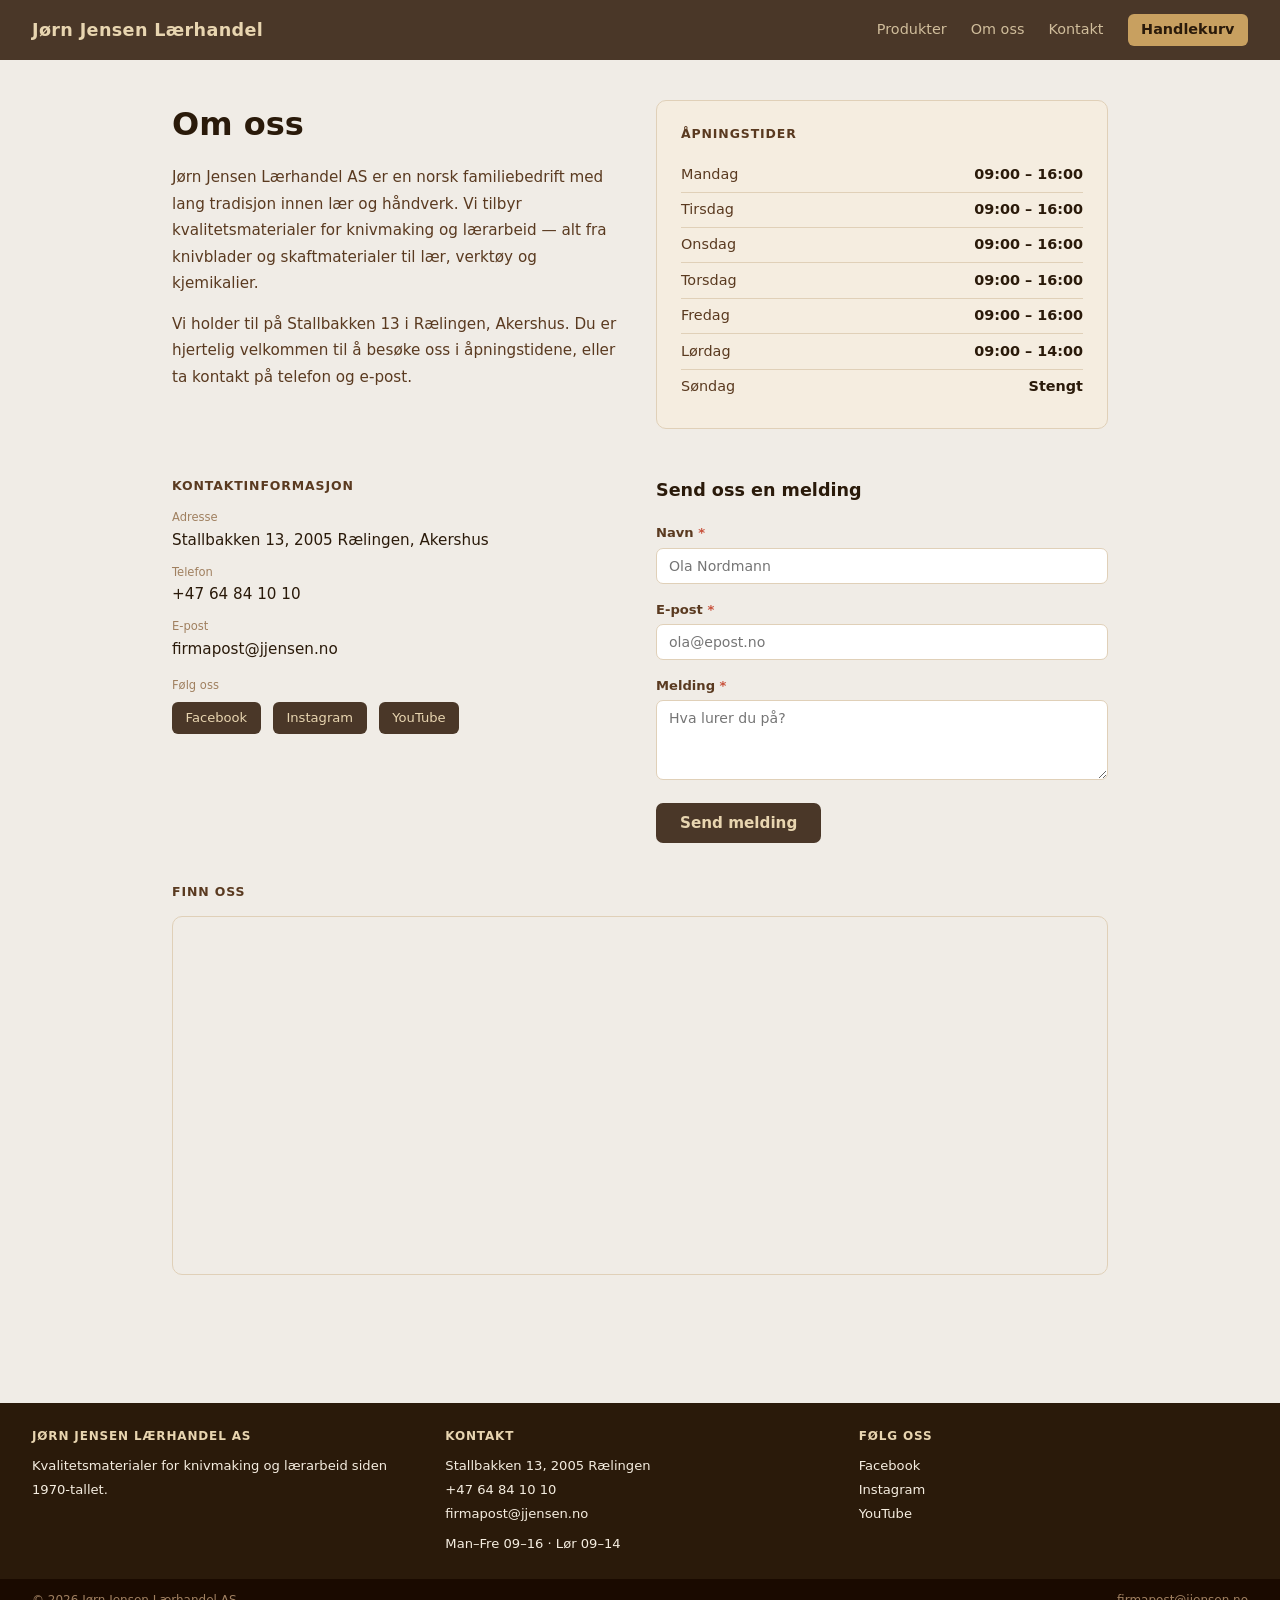
<file: about.html>
<!DOCTYPE html>
<html lang="no">
<head>
  <meta charset="UTF-8">
  <meta name="viewport" content="width=device-width, initial-scale=1.0">
  <title>Om oss — Jørn Jensen Lærhandel</title>
  <link rel="stylesheet" href="css/style.css">
  <style>
    .about-layout {
      max-width: 1000px;
      margin: 0 auto;
      padding: 2.5rem 2rem;
    }
    .about-grid {
      display: grid;
      grid-template-columns: 1fr 1fr;
      gap: 2rem;
      margin-bottom: 3rem;
    }
    .about-text h1 { font-size: 2rem; font-weight: 800; color: var(--text-dark); margin-bottom: 1rem; }
    .about-text p { font-size: 0.95rem; color: var(--text-mid); line-height: 1.75; margin-bottom: 0.85rem; }

    .hours-box {
      background: var(--cream-mid);
      border: 1px solid var(--border);
      border-radius: 10px;
      padding: 1.5rem;
    }
    .hours-box h3 { font-size: 0.78rem; font-weight: 700; text-transform: uppercase; letter-spacing: 0.07em; color: var(--text-mid); margin-bottom: 0.85rem; }
    .hours-row { display: flex; justify-content: space-between; font-size: 0.9rem; padding: 0.4rem 0; border-bottom: 1px solid var(--border); }
    .hours-row:last-child { border-bottom: none; }
    .hours-row .day { color: var(--text-mid); }
    .hours-row .time { font-weight: 600; color: var(--text-dark); }

    .contact-grid {
      display: grid;
      grid-template-columns: 1fr 1fr;
      gap: 2rem;
      margin-bottom: 2.5rem;
    }
    .contact-info h3 { font-size: 0.78rem; font-weight: 700; text-transform: uppercase; letter-spacing: 0.07em; color: var(--text-mid); margin-bottom: 0.85rem; }
    .contact-item { display: flex; flex-direction: column; margin-bottom: 0.75rem; }
    .contact-item .label { font-size: 0.72rem; color: var(--text-muted); margin-bottom: 0.15rem; }
    .contact-item a, .contact-item span { font-size: 0.95rem; color: var(--text-dark); font-weight: 500; }
    .contact-item a:hover { color: var(--brown-dark); }

    .social-links { display: flex; gap: 0.75rem; margin-top: 0.5rem; }
    .social-link {
      background: var(--brown-dark);
      color: var(--cream-dark);
      padding: 0.4rem 0.85rem;
      border-radius: 6px;
      font-size: 0.82rem;
      transition: background 0.15s;
    }
    .social-link:hover { background: #5a4738; }

    .map-section { margin-bottom: 2.5rem; }
    .map-section h3 { font-size: 0.78rem; font-weight: 700; text-transform: uppercase; letter-spacing: 0.07em; color: var(--text-mid); margin-bottom: 0.85rem; }
    .map-embed { border-radius: 10px; overflow: hidden; border: 1px solid var(--border); }

    .contact-form-section { max-width: 560px; }
    .contact-form-section h3 { font-size: 1.1rem; font-weight: 700; color: var(--text-dark); margin-bottom: 1.25rem; }
    .contact-submit-btn { background: var(--brown-dark); color: var(--cream-dark); border: none; padding: 0.7rem 1.5rem; border-radius: 7px; font-size: 0.95rem; font-weight: 600; cursor: pointer; transition: background 0.15s; }
    .contact-submit-btn:hover { background: #5a4738; }

    @media (max-width: 768px) {
      .about-grid, .contact-grid { grid-template-columns: 1fr; }
    }
  </style>
</head>
<body>

  <header class="site-header"></header>

  <div class="about-layout">

    <div class="about-grid">
      <div class="about-text">
        <h1>Om oss</h1>
        <p>Jørn Jensen Lærhandel AS er en norsk familiebedrift med lang tradisjon innen lær og håndverk. Vi tilbyr kvalitetsmaterialer for knivmaking og lærarbeid — alt fra knivblader og skaftmaterialer til lær, verktøy og kjemikalier.</p>
        <p>Vi holder til på Stallbakken 13 i Rælingen, Akershus. Du er hjertelig velkommen til å besøke oss i åpningstidene, eller ta kontakt på telefon og e-post.</p>
      </div>
      <div class="hours-box">
        <h3>Åpningstider</h3>
        <div class="hours-row"><span class="day">Mandag</span><span class="time">09:00 – 16:00</span></div>
        <div class="hours-row"><span class="day">Tirsdag</span><span class="time">09:00 – 16:00</span></div>
        <div class="hours-row"><span class="day">Onsdag</span><span class="time">09:00 – 16:00</span></div>
        <div class="hours-row"><span class="day">Torsdag</span><span class="time">09:00 – 16:00</span></div>
        <div class="hours-row"><span class="day">Fredag</span><span class="time">09:00 – 16:00</span></div>
        <div class="hours-row"><span class="day">Lørdag</span><span class="time">09:00 – 14:00</span></div>
        <div class="hours-row"><span class="day">Søndag</span><span class="time">Stengt</span></div>
      </div>
    </div>

    <div class="contact-grid" id="kontakt">
      <div class="contact-info">
        <h3>Kontaktinformasjon</h3>
        <div class="contact-item">
          <span class="label">Adresse</span>
          <span>Stallbakken 13, 2005 Rælingen, Akershus</span>
        </div>
        <div class="contact-item">
          <span class="label">Telefon</span>
          <a href="tel:+4764841010">+47 64 84 10 10</a>
        </div>
        <div class="contact-item">
          <span class="label">E-post</span>
          <a href="mailto:firmapost@jjensen.no">firmapost@jjensen.no</a>
        </div>
        <div style="margin-top:1rem">
          <div class="label" style="font-size:0.72rem;color:var(--text-muted);margin-bottom:0.5rem">Følg oss</div>
          <div class="social-links">
            <a class="social-link" href="https://www.facebook.com/groups/jjensen.no" target="_blank">Facebook</a>
            <a class="social-link" href="https://www.instagram.com/jjensen.no" target="_blank">Instagram</a>
            <a class="social-link" href="https://www.youtube.com/@jjensen.no" target="_blank">YouTube</a>
          </div>
        </div>
      </div>

      <div class="contact-form-section">
        <h3>Send oss en melding</h3>
        <form action="https://formsubmit.co/firmapost@jjensen.no" method="POST">
          <input type="hidden" name="_subject" value="Kontaktmelding fra jjensen.no">
          <input type="hidden" name="_next" value="about.html?sendt=1">
          <input type="hidden" name="_captcha" value="false">
          <div class="form-group">
            <label for="c-navn">Navn <span class="required">*</span></label>
            <input type="text" id="c-navn" name="Navn" required placeholder="Ola Nordmann">
          </div>
          <div class="form-group">
            <label for="c-epost">E-post <span class="required">*</span></label>
            <input type="email" id="c-epost" name="E-post" required placeholder="ola@epost.no">
          </div>
          <div class="form-group">
            <label for="c-melding">Melding <span class="required">*</span></label>
            <textarea id="c-melding" name="Melding" required placeholder="Hva lurer du på?"></textarea>
          </div>
          <button type="submit" class="contact-submit-btn">Send melding</button>
        </form>
      </div>
    </div>

    <div class="map-section">
      <h3>Finn oss</h3>
      <div class="map-embed">
        <iframe
          src="https://www.google.com/maps/embed?pb=!1m18!1m12!1m3!1d2000!2d11.028!3d59.946!2m3!1f0!2f0!3f0!3m2!1i1024!2i768!4f13.1!3m3!1m2!1s0x0%3A0x0!2sStallbakken+13%2C+2005+R%C3%A6lingen!5e0!3m2!1sno!2sno!4v1"
          width="100%" height="350" style="border:0;" allowfullscreen="" loading="lazy"
          referrerpolicy="no-referrer-when-downgrade" title="Kart til Jørn Jensen Lærhandel"></iframe>
      </div>
    </div>

  </div>

  <footer class="site-footer"></footer>
  <div class="site-footer-bottom"></div>

  <script src="js/products.js"></script>
  <script src="js/cart.js"></script>
  <script src="js/main.js"></script>
</body>
</html>
</file>
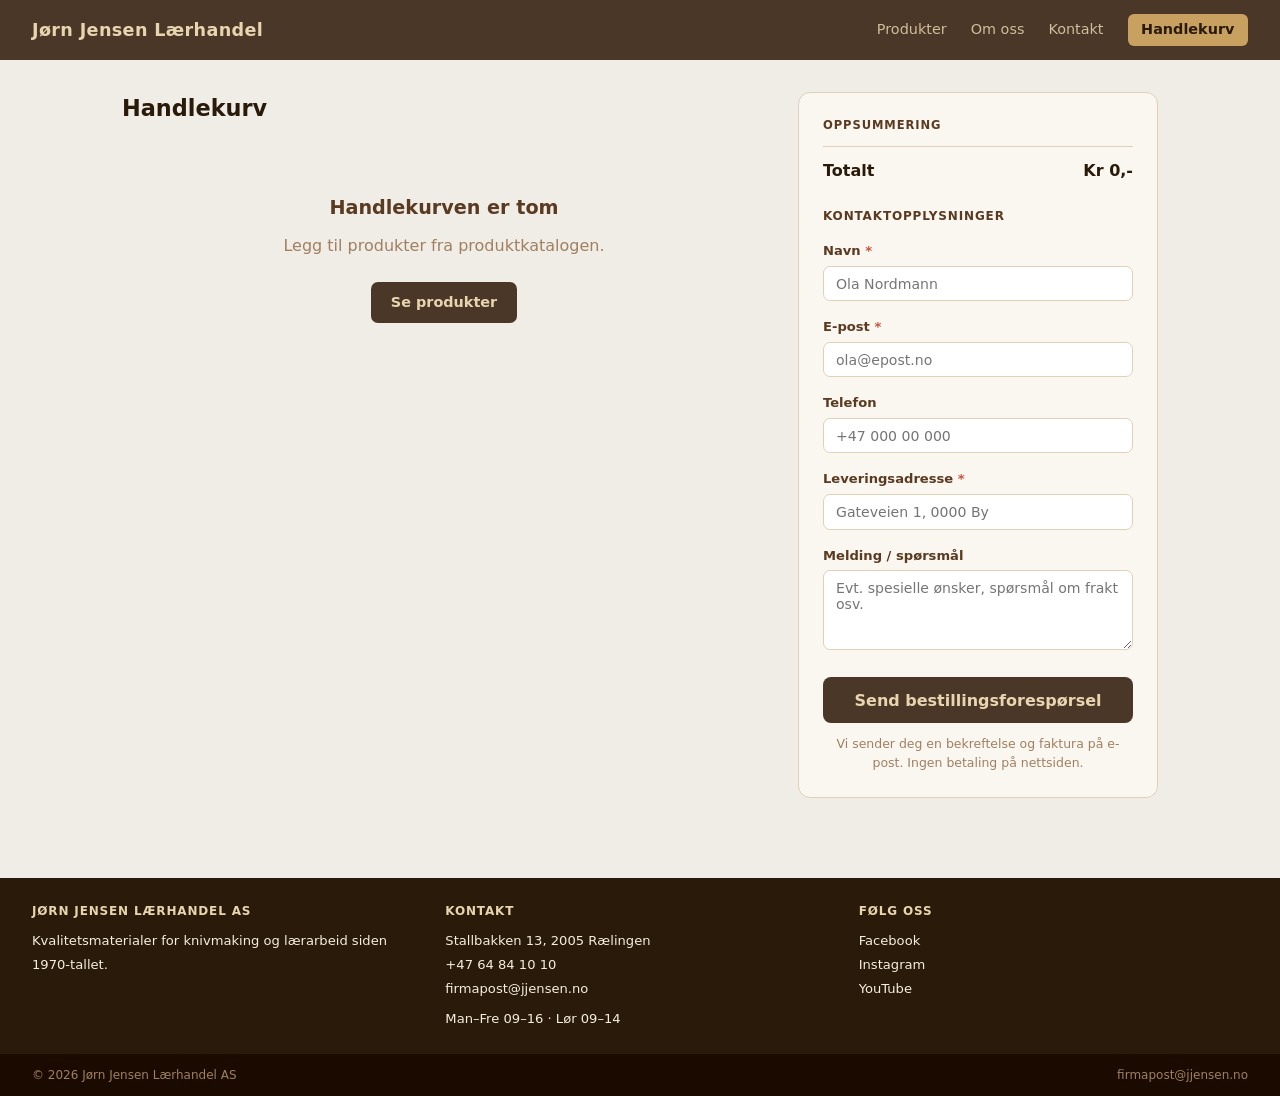
<file: cart.html>
<!DOCTYPE html>
<html lang="no">
<head>
  <meta charset="UTF-8">
  <meta name="viewport" content="width=device-width, initial-scale=1.0">
  <title>Handlekurv — Jørn Jensen Lærhandel</title>
  <link rel="stylesheet" href="css/style.css">
  <style>
    .cart-layout {
      display: grid;
      grid-template-columns: 1fr 360px;
      gap: 2rem;
      padding: 2rem;
      max-width: 1100px;
      margin: 0 auto;
    }
    .cart-title { font-size: 1.4rem; font-weight: 700; margin-bottom: 1.25rem; color: var(--text-dark); }

    .cart-item {
      display: flex;
      align-items: flex-start;
      gap: 1rem;
      background: #fff;
      border: 1px solid var(--border);
      border-radius: 10px;
      padding: 1rem;
      margin-bottom: 0.75rem;
    }
    .cart-item-img {
      width: 72px; height: 72px;
      background: var(--cream-mid);
      border-radius: 8px;
      flex-shrink: 0;
      display: flex; align-items: center; justify-content: center;
      overflow: hidden;
    }
    .cart-item-img img { max-width: 64px; max-height: 64px; object-fit: contain; }
    .cart-item-info { flex: 1; }
    .cart-item-name { font-size: 0.95rem; font-weight: 600; color: var(--text-dark); margin-bottom: 0.2rem; }
    .cart-item-unit-price { font-size: 0.8rem; color: var(--text-muted); }
    .qty-row { display: flex; align-items: center; gap: 0.5rem; margin-top: 0.5rem; }
    .qty-btn {
      background: var(--cream-mid);
      border: 1px solid var(--border);
      border-radius: 5px;
      width: 28px; height: 28px;
      font-size: 1rem;
      font-weight: 700;
      color: var(--brown-dark);
      display: flex; align-items: center; justify-content: center;
      cursor: pointer;
    }
    .qty-btn:hover { background: var(--border); }
    .qty-val { font-size: 0.9rem; font-weight: 600; min-width: 20px; text-align: center; }
    .cart-item-price { font-size: 1rem; font-weight: 700; color: var(--brown-dark); white-space: nowrap; }
    .remove-btn { background: none; font-size: 1.1rem; color: #ccc; padding: 0.2rem; cursor: pointer; border: none; }
    .remove-btn:hover { color: var(--red); }

    .empty-cart { text-align: center; padding: 3rem 1rem; }
    .empty-cart h3 { font-size: 1.2rem; margin-bottom: 0.75rem; color: var(--text-mid); }
    .empty-cart p { color: var(--text-muted); margin-bottom: 1.5rem; }

    .order-box {
      background: var(--cream-light);
      border: 1px solid var(--border);
      border-radius: 12px;
      padding: 1.5rem;
    }
    .summary-row { display: flex; justify-content: space-between; font-size: 0.85rem; color: var(--text-mid); margin-bottom: 0.4rem; }
    .summary-divider { border: none; border-top: 1px solid var(--border); margin: 0.75rem 0; }
    .summary-total { display: flex; justify-content: space-between; font-size: 1rem; font-weight: 700; color: var(--text-dark); margin-bottom: 1.5rem; }

    .order-form-title { font-size: 0.75rem; font-weight: 700; text-transform: uppercase; letter-spacing: 0.07em; color: var(--text-mid); margin-bottom: 1rem; }

    .submit-btn { width: 100%; background: var(--brown-dark); color: var(--cream-dark); border: none; padding: 0.85rem; border-radius: 8px; font-size: 1rem; font-weight: 700; cursor: pointer; transition: background 0.15s; margin-top: 0.25rem; }
    .submit-btn:hover { background: #5a4738; }
    .submit-note { font-size: 0.78rem; color: var(--text-muted); text-align: center; margin-top: 0.75rem; line-height: 1.5; }

    @media (max-width: 768px) {
      .cart-layout { grid-template-columns: 1fr; padding: 1rem; }
    }
  </style>
</head>
<body>

  <header class="site-header"></header>

  <div class="cart-layout">
    <div>
      <h1 class="cart-title">Handlekurv</h1>
      <div id="cart-items"></div>
    </div>

    <div>
      <div class="order-box">
        <div class="section-label" style="margin-bottom:0.75rem">Oppsummering</div>
        <div id="summary-lines"></div>
        <hr class="summary-divider">
        <div class="summary-total">
          <span>Totalt</span>
          <span id="total-price">Kr 0,-</span>
        </div>

        <div class="order-form-title">Kontaktopplysninger</div>
        <form id="order-form"
              action="https://formsubmit.co/firmapost@jjensen.no"
              method="POST">
          <input type="hidden" name="_subject" value="Ny bestillingsforespørsel fra jjensen.no">
          <input type="hidden" name="_next" value="takk.html">
          <input type="hidden" name="_captcha" value="false">
          <input type="hidden" name="Bestilling" id="bestilling-field">

          <div class="form-group">
            <label for="navn">Navn <span class="required">*</span></label>
            <input type="text" id="navn" name="Navn" required placeholder="Ola Nordmann">
          </div>
          <div class="form-group">
            <label for="epost">E-post <span class="required">*</span></label>
            <input type="email" id="epost" name="E-post" required placeholder="ola@epost.no">
          </div>
          <div class="form-group">
            <label for="telefon">Telefon</label>
            <input type="tel" id="telefon" name="Telefon" placeholder="+47 000 00 000">
          </div>
          <div class="form-group">
            <label for="adresse">Leveringsadresse <span class="required">*</span></label>
            <input type="text" id="adresse" name="Adresse" required placeholder="Gateveien 1, 0000 By">
          </div>
          <div class="form-group">
            <label for="melding">Melding / spørsmål</label>
            <textarea id="melding" name="Melding" placeholder="Evt. spesielle ønsker, spørsmål om frakt osv."></textarea>
          </div>

          <button type="submit" class="submit-btn">Send bestillingsforespørsel</button>
          <p class="submit-note">Vi sender deg en bekreftelse og faktura på e-post. Ingen betaling på nettsiden.</p>
        </form>
      </div>
    </div>
  </div>

  <footer class="site-footer"></footer>
  <div class="site-footer-bottom"></div>

  <script src="js/products.js"></script>
  <script src="js/cart.js"></script>
  <script src="js/main.js"></script>
  <script>
    function renderCart() {
      const cart = getCart();
      const itemsEl = document.getElementById('cart-items');
      const summaryEl = document.getElementById('summary-lines');

      if (cart.length === 0) {
        itemsEl.innerHTML = `
          <div class="empty-cart">
            <h3>Handlekurven er tom</h3>
            <p>Legg til produkter fra produktkatalogen.</p>
            <a href="products.html" class="btn-primary">Se produkter</a>
          </div>
        `;
        summaryEl.innerHTML = '';
        document.getElementById('total-price').textContent = 'Kr 0,-';
        document.getElementById('bestilling-field').value = '';
        return;
      }

      itemsEl.innerHTML = cart.map(item => `
        <div class="cart-item">
          <div class="cart-item-img">
            <img src="${item.image}" alt="${item.name}" loading="lazy">
          </div>
          <div class="cart-item-info">
            <div class="cart-item-name">${item.name}</div>
            <div class="cart-item-unit-price">${formatPrice(item.price)}/stk</div>
            <div class="qty-row">
              <button class="qty-btn" onclick="changeQty('${item.id}', ${item.qty - 1})">−</button>
              <span class="qty-val">${item.qty}</span>
              <button class="qty-btn" onclick="changeQty('${item.id}', ${item.qty + 1})">+</button>
            </div>
          </div>
          <span class="cart-item-price">${formatPrice(item.price * item.qty)}</span>
          <button class="remove-btn" onclick="deleteItem('${item.id}')" title="Fjern">×</button>
        </div>
      `).join('');

      summaryEl.innerHTML = cart.map(item =>
        `<div class="summary-row"><span>${item.name} x${item.qty}</span><span>${formatPrice(item.price * item.qty)}</span></div>`
      ).join('');

      document.getElementById('total-price').textContent = formatPrice(getTotal());
      document.getElementById('bestilling-field').value = formatCartForEmail();
    }

    function changeQty(id, qty) {
      if (qty < 1) return;
      updateQty(id, qty);
      renderCart();
    }

    function deleteItem(id) {
      removeItem(id);
      renderCart();
    }

    document.getElementById('order-form').addEventListener('submit', function() {
      document.getElementById('bestilling-field').value = formatCartForEmail();
    });

    document.addEventListener('DOMContentLoaded', renderCart);
  </script>
</body>
</html>
</file>
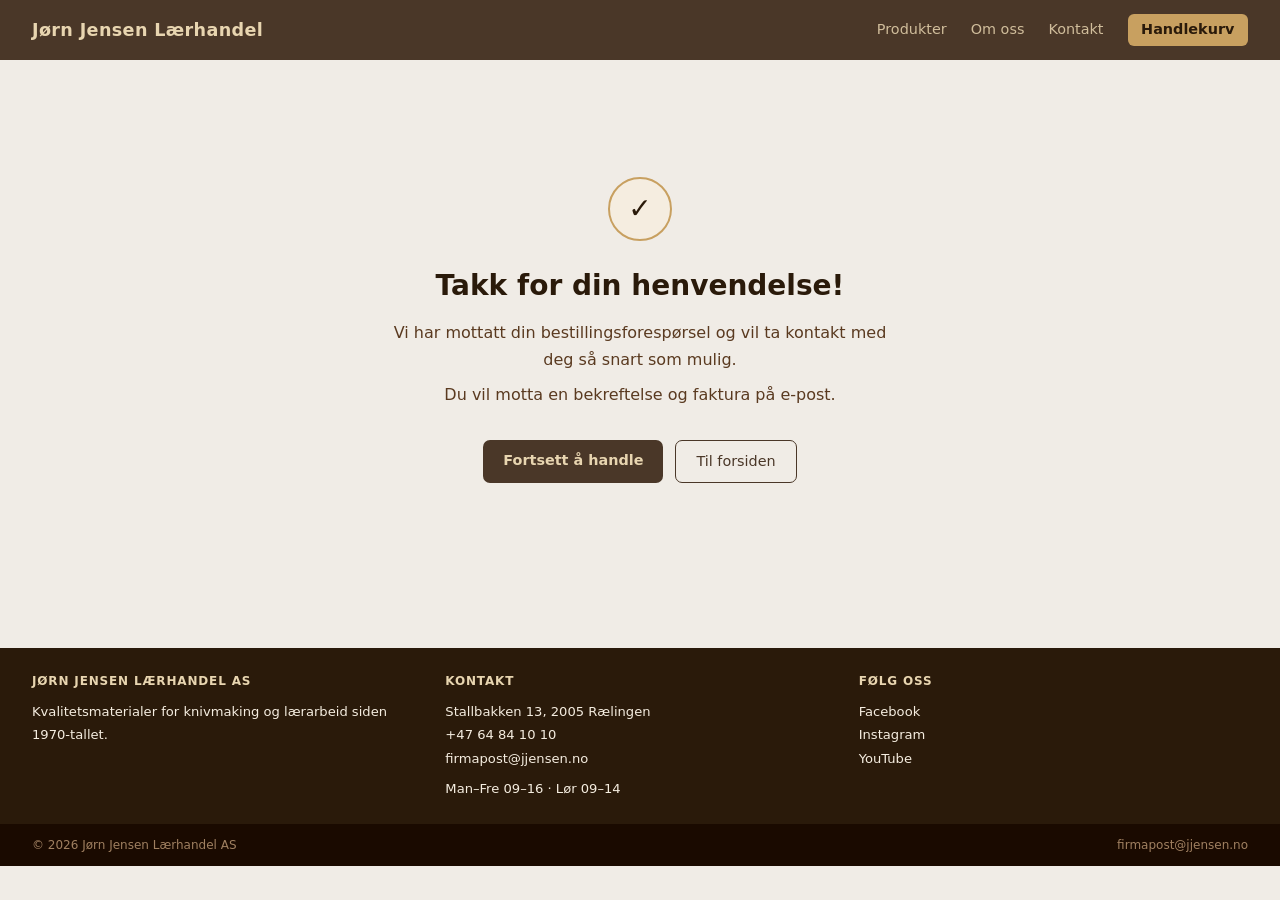
<file: takk.html>
<!DOCTYPE html>
<html lang="no">
<head>
  <meta charset="UTF-8">
  <meta name="viewport" content="width=device-width, initial-scale=1.0">
  <title>Takk for din henvendelse — Jørn Jensen Lærhandel</title>
  <link rel="stylesheet" href="css/style.css">
  <style>
    .takk-page {
      min-height: 60vh;
      display: flex;
      align-items: center;
      justify-content: center;
      padding: 3rem 2rem;
      text-align: center;
    }
    .takk-box { max-width: 520px; }
    .takk-icon {
      width: 64px; height: 64px;
      background: var(--cream-mid);
      border: 2px solid var(--brown-light);
      border-radius: 50%;
      display: flex; align-items: center; justify-content: center;
      margin: 0 auto 1.5rem;
      font-size: 1.75rem;
    }
    .takk-box h1 { font-size: 1.75rem; font-weight: 800; color: var(--text-dark); margin-bottom: 0.75rem; }
    .takk-box p { font-size: 1rem; color: var(--text-mid); line-height: 1.7; margin-bottom: 0.5rem; }
    .takk-actions { display: flex; gap: 0.75rem; justify-content: center; margin-top: 2rem; }
  </style>
</head>
<body>

  <header class="site-header"></header>

  <div class="takk-page">
    <div class="takk-box">
      <div class="takk-icon">&#10003;</div>
      <h1>Takk for din henvendelse!</h1>
      <p>Vi har mottatt din bestillingsforespørsel og vil ta kontakt med deg så snart som mulig.</p>
      <p>Du vil motta en bekreftelse og faktura på e-post.</p>
      <div class="takk-actions">
        <a href="products.html" class="btn-primary">Fortsett å handle</a>
        <a href="index.html" class="btn-secondary" style="color:var(--brown-dark);border-color:var(--brown-dark)">Til forsiden</a>
      </div>
    </div>
  </div>

  <footer class="site-footer"></footer>
  <div class="site-footer-bottom"></div>

  <script src="js/products.js"></script>
  <script src="js/cart.js"></script>
  <script src="js/main.js"></script>
  <script>
    document.addEventListener('DOMContentLoaded', clearCart);
  </script>
</body>
</html>
</file>
<file: css/style.css>
/* === VARIABLER === */
:root {
  --brown-dark:   #4a3728;
  --brown-mid:    #7a5a3a;
  --brown-light:  #c8a060;
  --cream-dark:   #e8d5b0;
  --cream-mid:    #f5ede0;
  --cream-light:  #faf6f0;
  --bg:           #f0ece6;
  --border:       #e0d0b8;
  --text-dark:    #2a1a0a;
  --text-mid:     #5a3a20;
  --text-muted:   #a08060;
  --red:          #c8503a;
  --font:         system-ui, -apple-system, BlinkMacSystemFont, sans-serif;
}

/* === RESET === */
*, *::before, *::after { box-sizing: border-box; margin: 0; padding: 0; }
body { font-family: var(--font); background: var(--bg); color: var(--text-dark); line-height: 1.5; }
img { display: block; max-width: 100%; }
a { color: inherit; text-decoration: none; }
button { font-family: var(--font); cursor: pointer; border: none; }

/* === HEADER === */
.site-header {
  background: var(--brown-dark);
  color: var(--cream-dark);
  padding: 0.85rem 2rem;
  display: flex;
  justify-content: space-between;
  align-items: center;
  position: sticky;
  top: 0;
  z-index: 100;
}
.site-logo {
  font-size: 1.1rem;
  font-weight: 700;
  letter-spacing: 0.02em;
  color: var(--cream-dark);
}
.site-nav {
  display: flex;
  align-items: center;
  gap: 1.5rem;
}
.site-nav a {
  font-size: 0.9rem;
  color: var(--cream-dark);
  opacity: 0.85;
  transition: opacity 0.15s;
}
.site-nav a:hover { opacity: 1; }
.cart-link {
  background: var(--brown-light);
  color: var(--text-dark) !important;
  padding: 0.35rem 0.85rem;
  border-radius: 6px;
  font-weight: 700;
  opacity: 1 !important;
}
.cart-link:hover { background: #d8b070; }

/* === FOOTER === */
.site-footer {
  background: var(--text-dark);
  color: var(--cream-dark);
  padding: 1.5rem 2rem;
  display: grid;
  grid-template-columns: 1fr 1fr 1fr;
  gap: 1.5rem;
  margin-top: 3rem;
}
.footer-col h4 { font-size: 0.75rem; text-transform: uppercase; letter-spacing: 0.07em; color: var(--cream-dark); margin-bottom: 0.6rem; }
.footer-col p, .footer-col a { font-size: 0.82rem; color: var(--cream-mid); line-height: 1.8; }
.footer-col a:hover { color: var(--brown-light); }
.site-footer-bottom {
  background: #1a0a00;
  color: var(--text-muted);
  padding: 0.75rem 2rem;
  font-size: 0.75rem;
  display: flex;
  justify-content: space-between;
}

/* === KNAPPER === */
.btn-primary {
  background: var(--brown-dark);
  color: var(--cream-dark);
  padding: 0.6rem 1.25rem;
  border-radius: 7px;
  font-size: 0.9rem;
  font-weight: 600;
  transition: background 0.15s;
  display: inline-block;
}
.btn-primary:hover { background: #5a4738; }
.btn-secondary {
  background: transparent;
  color: var(--cream-dark);
  border: 1.5px solid var(--cream-dark);
  padding: 0.6rem 1.25rem;
  border-radius: 7px;
  font-size: 0.9rem;
  display: inline-block;
  transition: background 0.15s;
}
.btn-secondary:hover { background: rgba(255,255,255,0.1); }
.btn-add {
  width: 100%;
  background: var(--brown-dark);
  color: var(--cream-dark);
  padding: 0.45rem;
  border-radius: 5px;
  font-size: 0.8rem;
  font-weight: 600;
  transition: background 0.15s;
}
.btn-add:hover { background: #5a4738; }

/* === PRODUKTKORT === */
.product-card {
  background: #fff;
  border: 1px solid var(--border);
  border-radius: 10px;
  overflow: hidden;
  display: flex;
  flex-direction: column;
}
.product-card-img {
  background: var(--cream-mid);
  height: 160px;
  display: flex;
  align-items: center;
  justify-content: center;
  position: relative;
  overflow: hidden;
}
.product-card-img img {
  max-height: 140px;
  max-width: 90%;
  object-fit: contain;
}
.product-badge {
  position: absolute;
  top: 0.5rem;
  left: 0.5rem;
  background: var(--brown-light);
  color: var(--text-dark);
  font-size: 0.65rem;
  font-weight: 700;
  padding: 0.15rem 0.45rem;
  border-radius: 4px;
  text-transform: uppercase;
}
.product-badge.utsolgt {
  background: #ccc;
  color: #555;
}
.product-card-body { padding: 0.85rem; flex: 1; display: flex; flex-direction: column; gap: 0.35rem; }
.product-card-name { font-size: 0.88rem; font-weight: 600; color: var(--text-dark); }
.product-card-sub { font-size: 0.75rem; color: var(--text-muted); }
.product-card-price-row { display: flex; align-items: center; gap: 0.5rem; margin-top: auto; padding-top: 0.35rem; }
.product-card-price { font-size: 0.95rem; font-weight: 700; color: var(--brown-dark); }
.product-card-old-price { font-size: 0.78rem; color: #aaa; text-decoration: line-through; }
.product-card-actions { margin-top: 0.5rem; }

/* === SEKSJONSOVERSKRIFT === */
.section-label {
  font-size: 0.72rem;
  font-weight: 700;
  text-transform: uppercase;
  letter-spacing: 0.08em;
  color: var(--text-mid);
  margin-bottom: 1rem;
}

/* === SKJEMA === */
.form-group { margin-bottom: 1rem; }
.form-group label { display: block; font-size: 0.82rem; font-weight: 600; color: var(--text-mid); margin-bottom: 0.3rem; }
.form-group input,
.form-group textarea,
.form-group select {
  width: 100%;
  background: #fff;
  border: 1.5px solid var(--border);
  border-radius: 7px;
  padding: 0.55rem 0.75rem;
  font-size: 0.88rem;
  font-family: var(--font);
  color: var(--text-dark);
  transition: border-color 0.15s;
}
.form-group input:focus,
.form-group textarea:focus { outline: none; border-color: var(--brown-dark); }
.form-group textarea { resize: vertical; min-height: 80px; }
.required { color: var(--red); }

/* === RESPONSIV === */
@media (max-width: 768px) {
  .site-header { padding: 0.75rem 1rem; }
  .site-nav { gap: 0.75rem; }
  .site-nav a { font-size: 0.8rem; }
  .site-footer { grid-template-columns: 1fr; }
}
</file>
